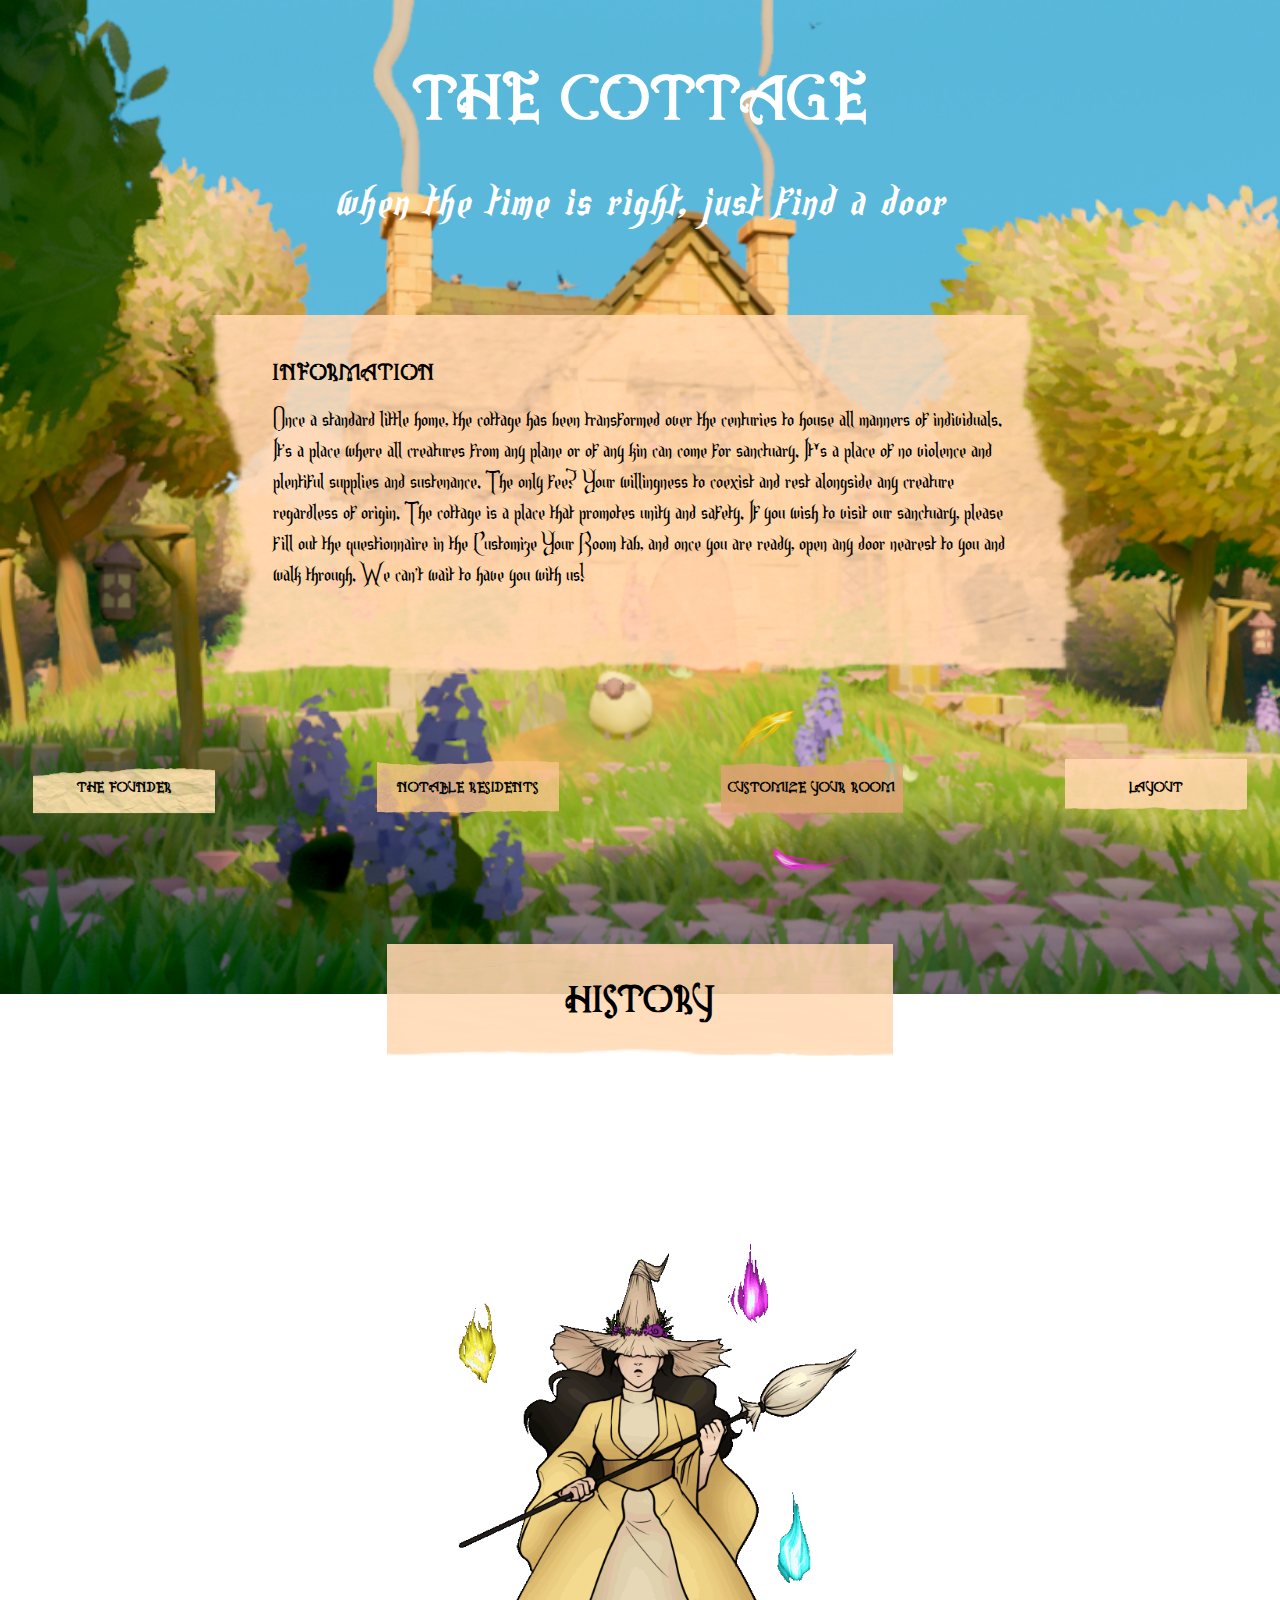
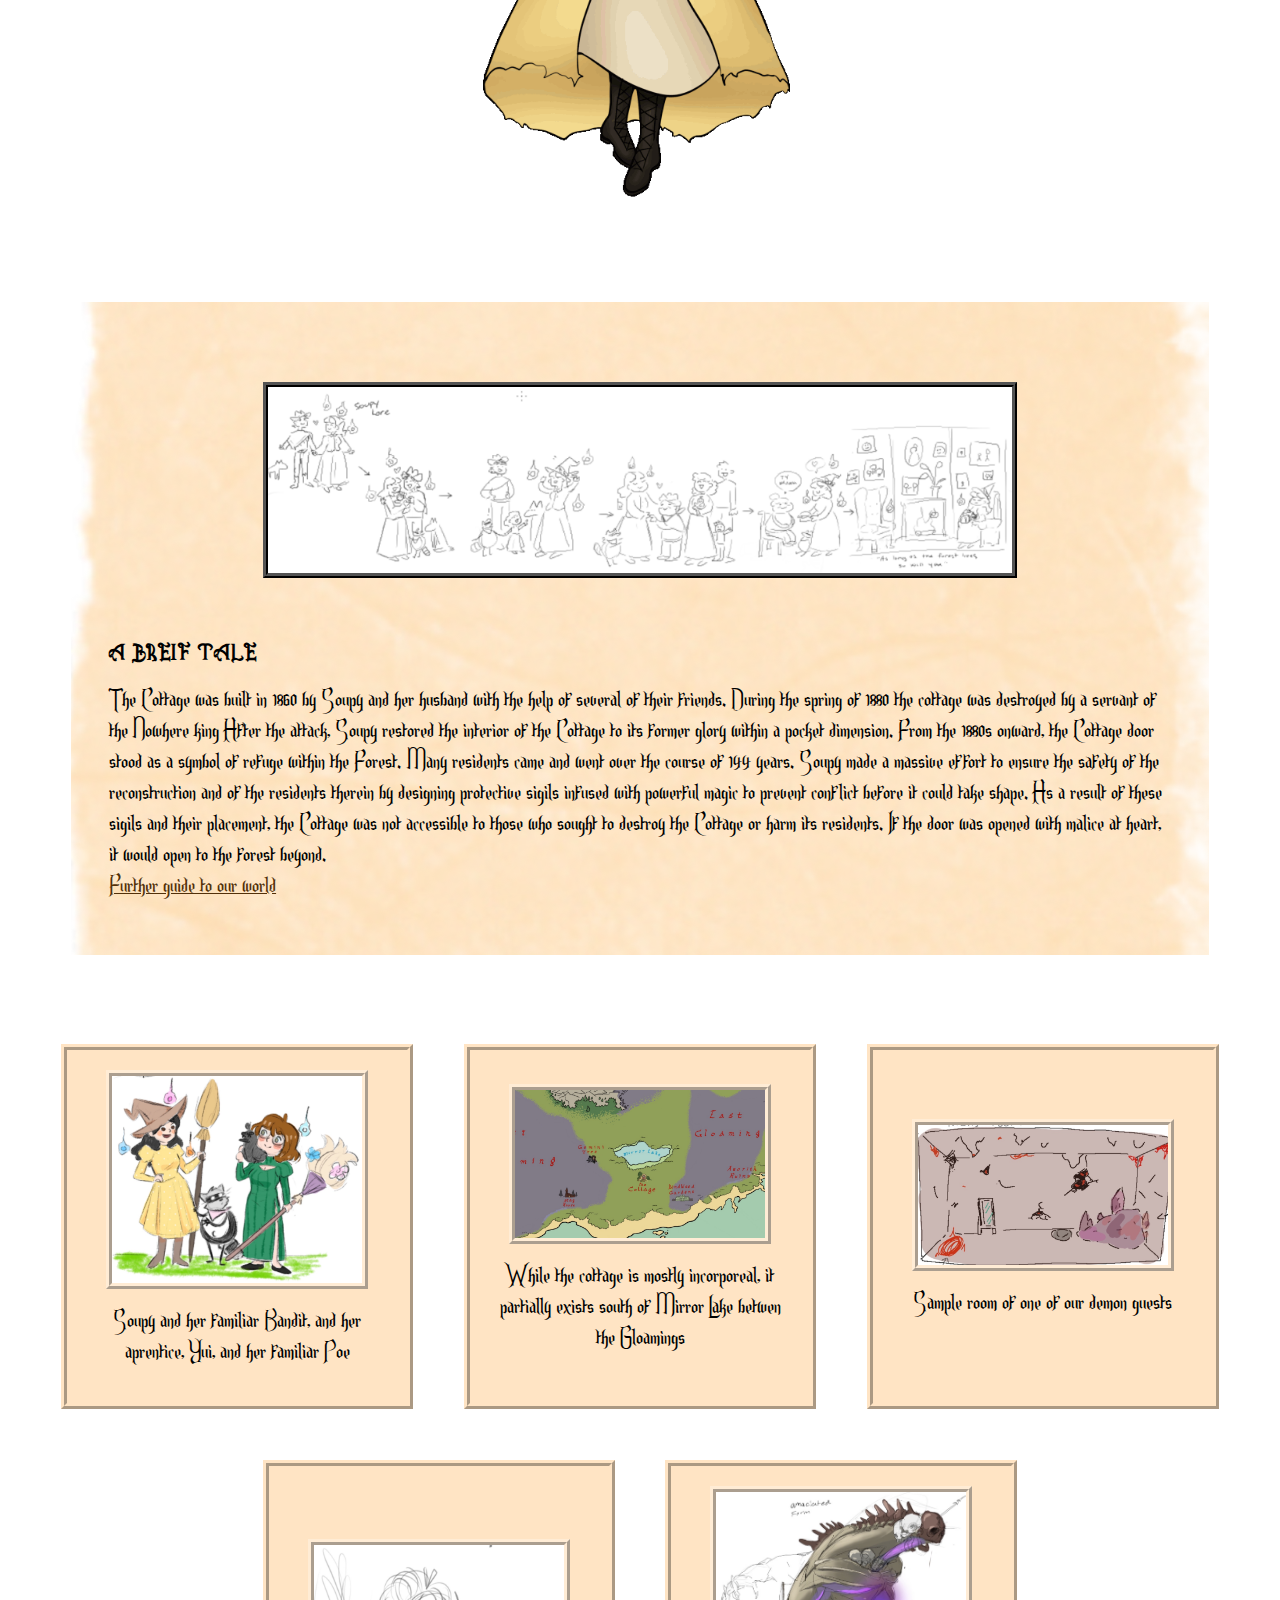
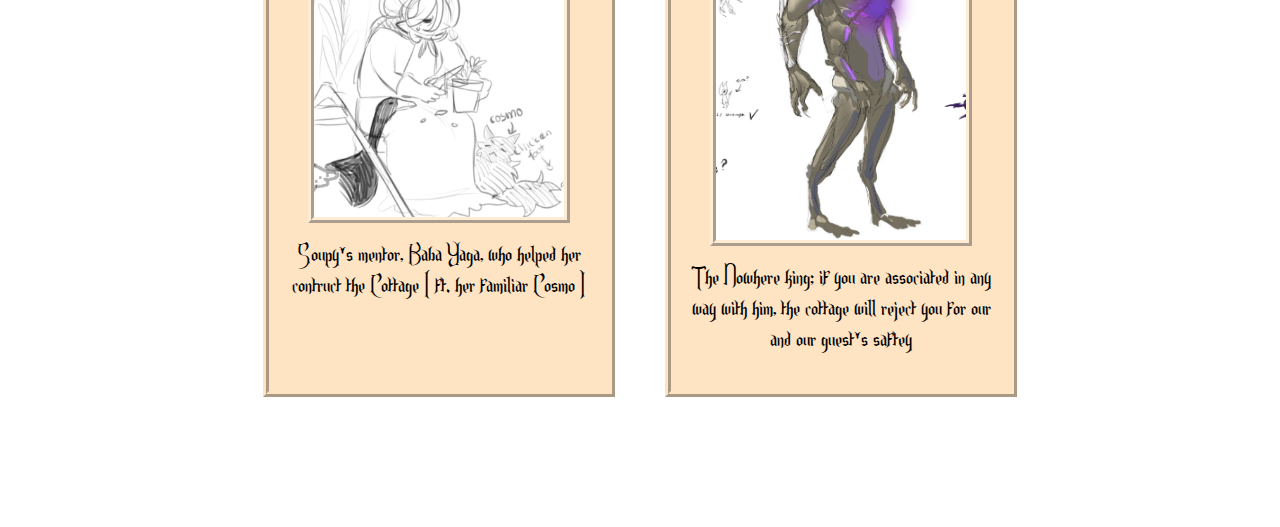
<file: index.html>
<!-- YOUR CONTENT PAGE -->
 <!DOCTYPE html>
 <html lang="en">
 <head>
    <meta charset="UTF-8">
    <meta name="viewport" content="width=device-width, initial-scale=1.0">
    <title>The Cottage</title>
    <link rel="stylesheet" href="iastyle.css">
 </head>
 <body> 

    <br>
    <h1>The Cottage</h1>
    
    <h2><i>when the time is right, just find a door</i></h2>
   <br>

    <div class="Info">
        <h3>Information</h3>
        <p>Once a standard little home, the cottage has been transformed over the centuries
             to house all manners of individuals. It’s a place where all creatures from any 
             plane or of any kin can come for sanctuary. It's a place of no violence and plentiful 
             supplies and sustenance. The only fee? Your willingness to coexist and rest alongside any 
             creature regardless of origin. The cottage is a place that promotes unity and safety. 
             If you wish to visit our sanctuary, please fill out the questionnaire in the Customize Your Room tab,
              and once you are ready, open any door nearest to you and walk through. We can’t wait to have you with us! 
    </p>
    </div>

    <div class="Page_buttons">
        <button class="b1"><b>the Founder</b></button>
        <button class="b2"><b>Notable Residents</b></button>
        <a href="main.html"><button class="b3"><b>Customize your room</b></button></a>
        <button class="b4"><b>Layout</b></button>
        <img class="firering" src="Fire_ring.webp" alt="fire ring">
    </div>

    <div class="history">
        <h1 class="htext">History</h1>
    </div>

    <h2>Soupy the Witch</h2>

    <img class="soupy" src="Soupy.gif" alt="Soupy gif">

    <div class="timeline">

        <div class="imgalign">
        <img class="tlimg" src="FamilyPortait.webp" alt="">
        </div>
        
        <h3>A breif tale</h3>

        <p>
            The Cottage was built in 1860 by Soupy and her husband with the help of several of their friends.
            During the spring of 1880 the cottage was destroyed by a servant of the Nowhere king
            After the attack, Soupy restored the interior of the Cottage to its former glory within a pocket dimension. 
            From the 1880s onward, the Cottage door stood as a symbol of refuge within the Forest. 
            Many residents came and went over the course of 144 years.
            Soupy made a massive effort to ensure the safety of the reconstruction and of the residents
             therein by designing protective sigils infused with powerful magic to prevent conflict before it could take shape. 
             As a result of these sigils and their placement, the Cottage was not accessible to those who sought to destroy the Cottage or harm its residents. 
             If the door was opened with malice at heart, it would open to the forest beyond.
            <br> 
            <a class="wa" href="https://www.worldanvil.com/w/the-forest-elsoupy">Further guide to our world</a>
        </p>

    </div>


    <div class="flex-container">

        <div class="flex-tile M">
            <img class="gal" src="gallery images/SoupyYui.webp" alt="Soupy and Yui">
            <p>Soupy and her familiar Bandit, and her aprentice, Yui, and her familiar Poe</p>
        </div>

        <div class="flex-tile G">
            <img class="gal" src="gallery images/map.webp" alt="map">
            <p> While the cottage is mostly incorporeal, it partially exists south of Mirror Lake betwen the Gloamings
            </p>
        </div>

        <div class="flex-tile X">
            <img class="gal" src="gallery images/nickroom.webp" alt="Nick's Room">
            <p>Sample room of one of our demon guests
            </p>
        </div>

        <div class="flex-tile A">
            <img class="gal" src="gallery images/babayaga.webp" alt="baba Yaga">
            <p>Soupy's mentor, Baba Yaga, who helped her contruct the Cottage ( ft. her familiar Cosmo )
            </p>
        </div>

        <div class="flex-tile A">
            <img class="gal" src="gallery images/nowhereking.webp" alt="The Nowhere King">
            <p> The Nowhere king; if you are associated in any way with him, the cottage will reject you for our and our guest's saftey
            </p>
        </div>

    </div>

    <img class="run" src="NickRun.gif" alt="Demon run">

 </body>
 </html>
</file>
<file: iastyle.css>
/* STYLE FOR YOUR INDEX.HTML */

@font-face {
    font-family: Quest;
    src: url(fonts/Antique\ Quest\ St.ttf);
}

@font-face {
    font-family: Endor;
    src: url(fonts/ENDOR___.ttf);
}


body{
    text-align: center;
    background-image: url("CottageBG.webp");
    background-repeat: no-repeat;
    background-position: center;
    background-attachment: fixed;
    background-size: cover;
}

h1{
    color: white ;
    font-family: Quest;
    font-size: 6vh;
}

h2{
    font-family: Endor;
    font-size: xx-large;
    letter-spacing: 3px;
    color: white;
}

h3{
    font-family: Quest;
}

p{
    font-family: Endor;
}

.Info{
    background-image: url("paper/Paper_6.webp");
    background-repeat: no-repeat;
    background-position: center;
    background-size: 75vw 130% ;
    text-align: left;
    margin: 3% 8%;
    padding: 2% 13%;
    padding-bottom: 6%;
    /* give room as needed */
}

.history{
    background-image: url("paper/Paper_5.webp");
    background-repeat: no-repeat;
    background-position: center;
    background-size: 75vw 130% ;
    padding: 1%;
    margin: 5% 30%;
    margin-top: 10%;
}


.Page_buttons{
    display: flex;
    justify-content: space-between;
    align-items: center;
    margin: 2%;
    margin-top: 6%;
}

button{
    width: 15%;
    height: 60px;
    font-family: Quest;
    font-size: 12px;
}

a{
    width: 15%;
    height: 60px;
}

.Page_buttons .b1{
    background-image: url("paper/Paper_3.webp");
    background-repeat: no-repeat;
    background-position: center;
    background-size: 16vw 120% ;
    background-color: transparent;
    border: none;
}

.Page_buttons .b2{
    background-image: url("paper/Paper_1.webp");
    background-repeat: no-repeat;
    background-position: center;
    background-size: 16vw 100% ;
    background-color: transparent;
    border: none;
}

.Page_buttons .b3{
    background-image: url("paper/Paper_2.webp");
    background-repeat: no-repeat;
    background-position: center;
    background-size: 16vw 140% ;
    background-color: transparent;
    border: none;
    width: 100%;
    height: 60px;
}

.Page_buttons .b3:active{
    animation: none ;
    opacity: 80%;
}

.Page_buttons .b4{
    background-image: url("paper/Paper_5.webp");
    background-repeat: no-repeat;
    background-position: center;
    background-size: 16vw 100% ;
    background-color: transparent;
    border: none;
}

button:hover{
    filter: brightness(90%);
}

button:active{
    animation: shake .2s 
}

.htext{
    color: black;
    font-size: xx-large;
}

.timeline{
    background-image: url("paper/Paper_8.webp");
    background-repeat: no-repeat;
    background-position: center;
    background-size: 140% auto;
    text-align: left;
    
    padding: 3%;
    margin: 5%;
}

.tlimg{
    width: 70%;
    text-align: center;
    border: 5px ridge black;
    margin-left: 15%;
    margin: 4%;
    
}

.soupy{
    width: 40%;
    animation: float infinite 4s linear
}

.imgalign{
    display: flex;
    align-content: center;
    justify-content: center;
}

.firering{
    position: absolute;
    width: 15%;
    display: inline;
    right: 29%;
    opacity: 80%;
    
    animation: flamespin infinite 4s linear;
    z-index: -1;
    transform: scaleX(-1);
}

.wa{
    color: rgb(82, 48, 9);
}

.wa:hover{
    color: rgb(255, 251, 228);
    transition: .5s;
    text-shadow: 0px 0px 4px rgb(218, 175, 19);
}

.flex-container {
    display: flex;
    flex-direction: row;
    flex-wrap: wrap;
    justify-content: center;   
}

.flex-tile {
    display: flex;
    justify-content: center;
    flex-direction: column;
    align-items: center;
    width: 300px;
    margin: 2%;
    padding: 20px;
    background-color: bisque ;
    border: 6px ridge bisque;
}

.gal{
    width: 250px;
    border: 6px ridge rgb(255, 236, 213);
}

@keyframes float {
    0% {margin-top: 50px;
    margin-bottom: 50px;}
    20%{margin-top: 100px;
    margin-bottom: 0px;}
    60%{margin-top: 0px;
    margin-bottom: 100px;}
    70%{margin-top: 10px;
    margin-bottom: 90px;}
    100%{margin-top: 50px;
    margin-bottom: 50px;}
}

@keyframes flamespin {
    0%{rotate: 0deg;}
    25%{rotate: 90deg;}
    50%{rotate: 180deg;}
    75%{rotate: 270deg;}
    100%{rotate: 360deg;}
}

@keyframes shake {
    0%{rotate: 0deg;}
    25%{rotate: 20deg;}
    50%{rotate: 0deg;}
    75%{rotate: -20deg;}
    100%{rotate: 0deg}
}

.run{
    width: 150px;
    position: absolute;
    left: -149px;
    animation: nickrun infinite 3s linear;
    
}

@keyframes nickrun {
    0%{left: -140px;}
    50%{left: 60%;
     transform: scaleX(1);}
    51%{ transform: scaleX(-1);}
    100%{right: -140px;
      transform: scaleX(-1);
    }
}
</file>
